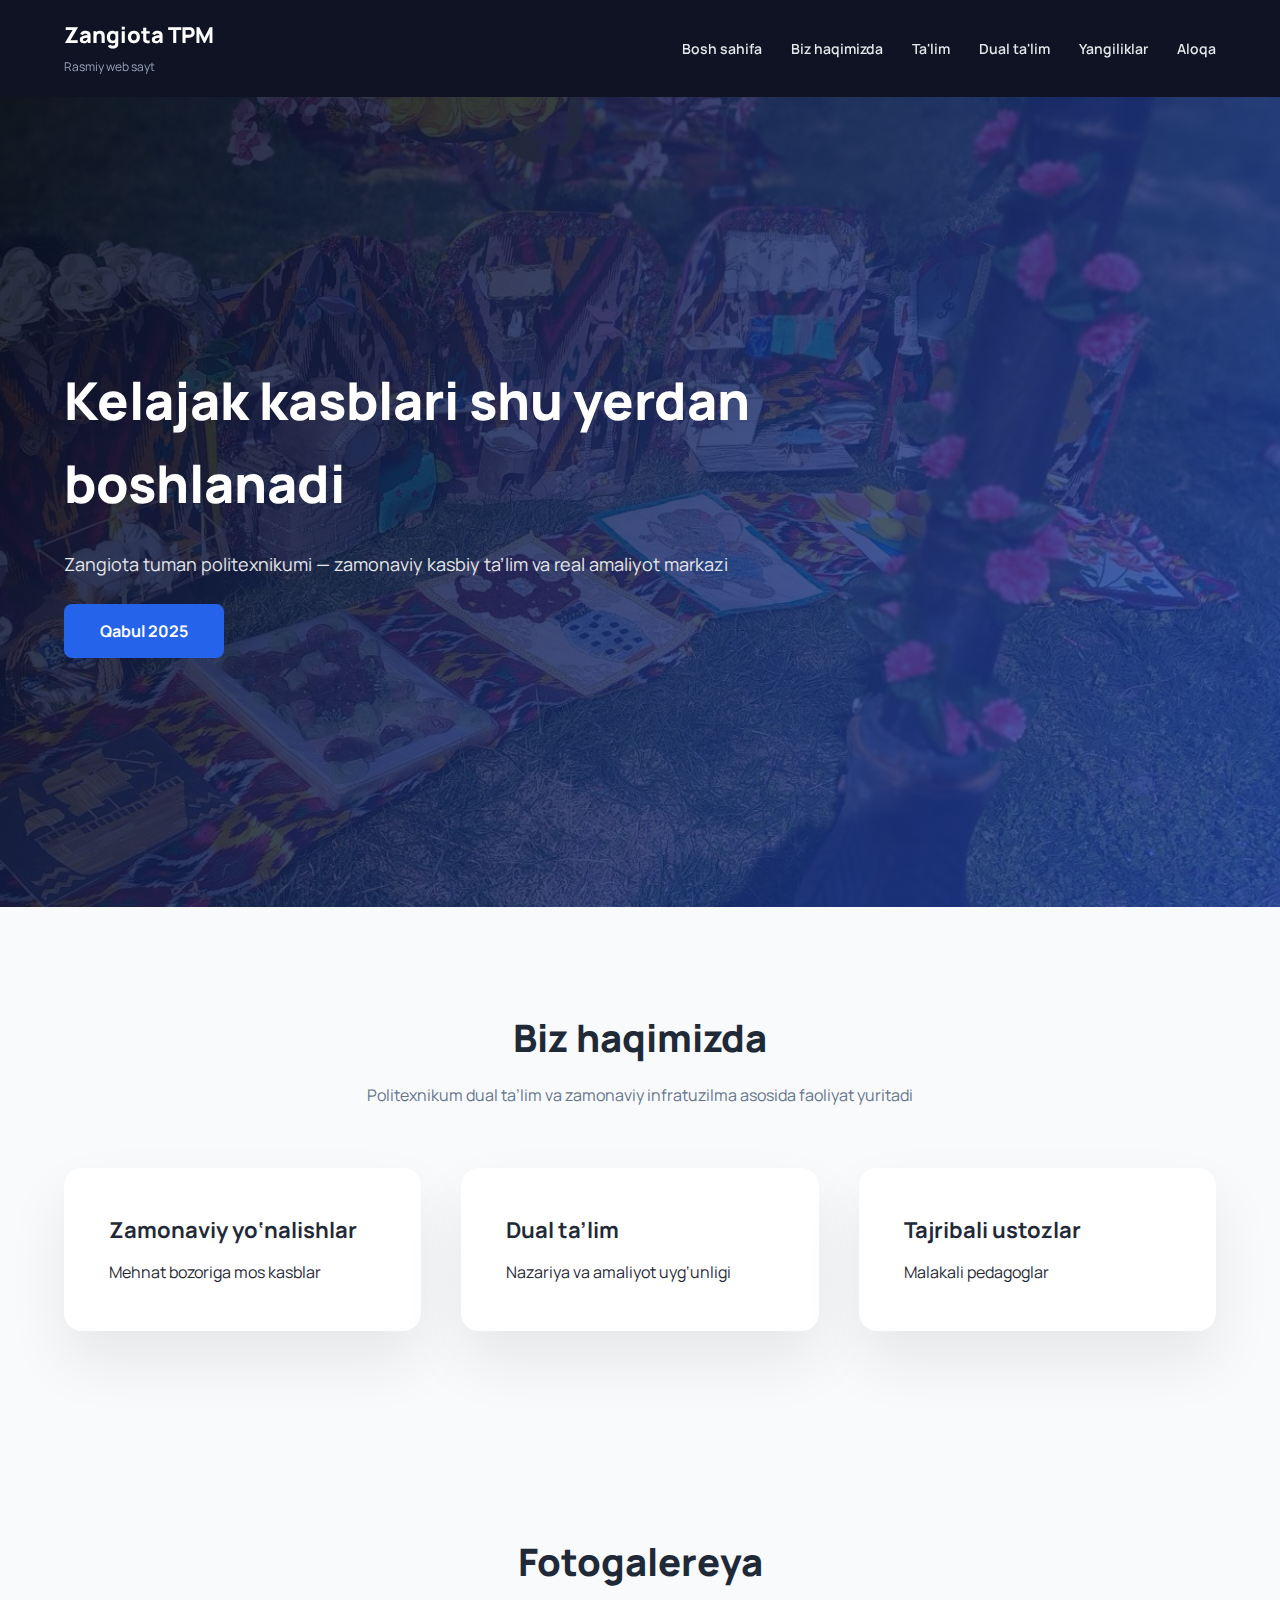
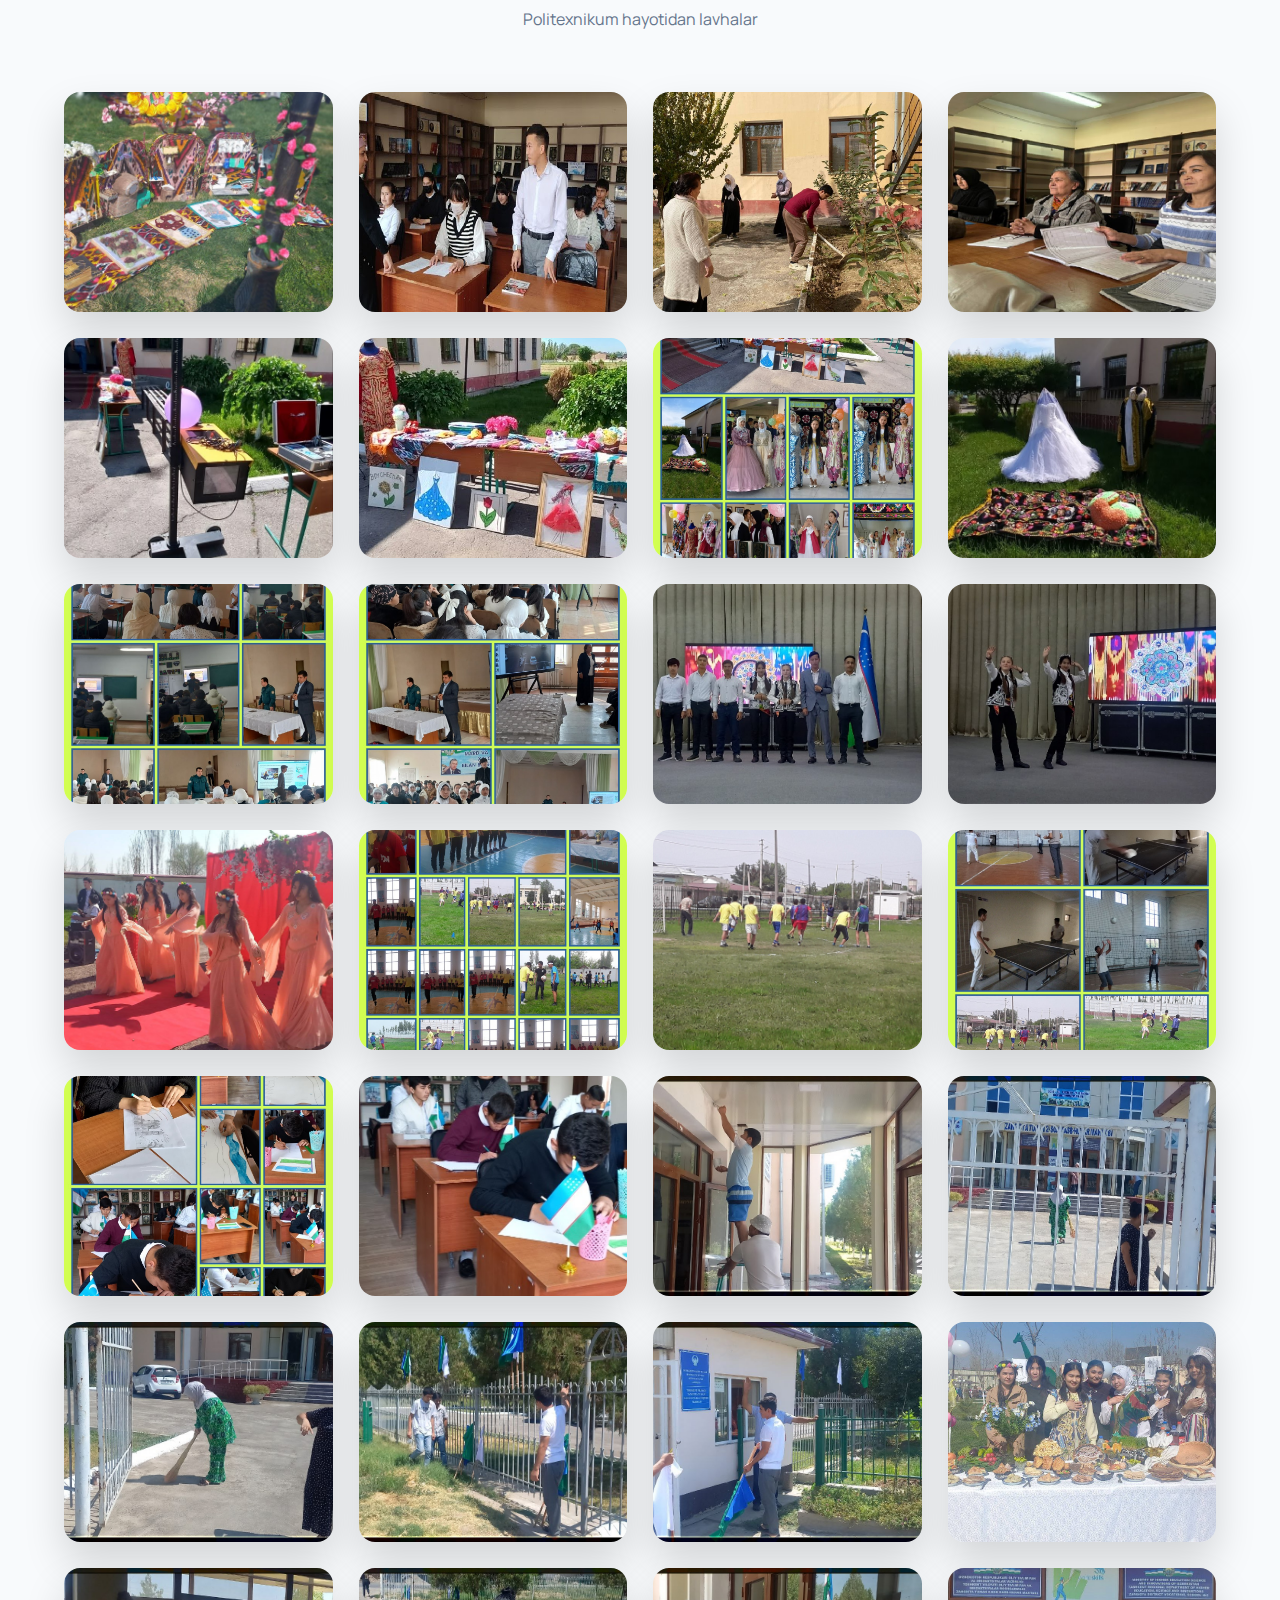
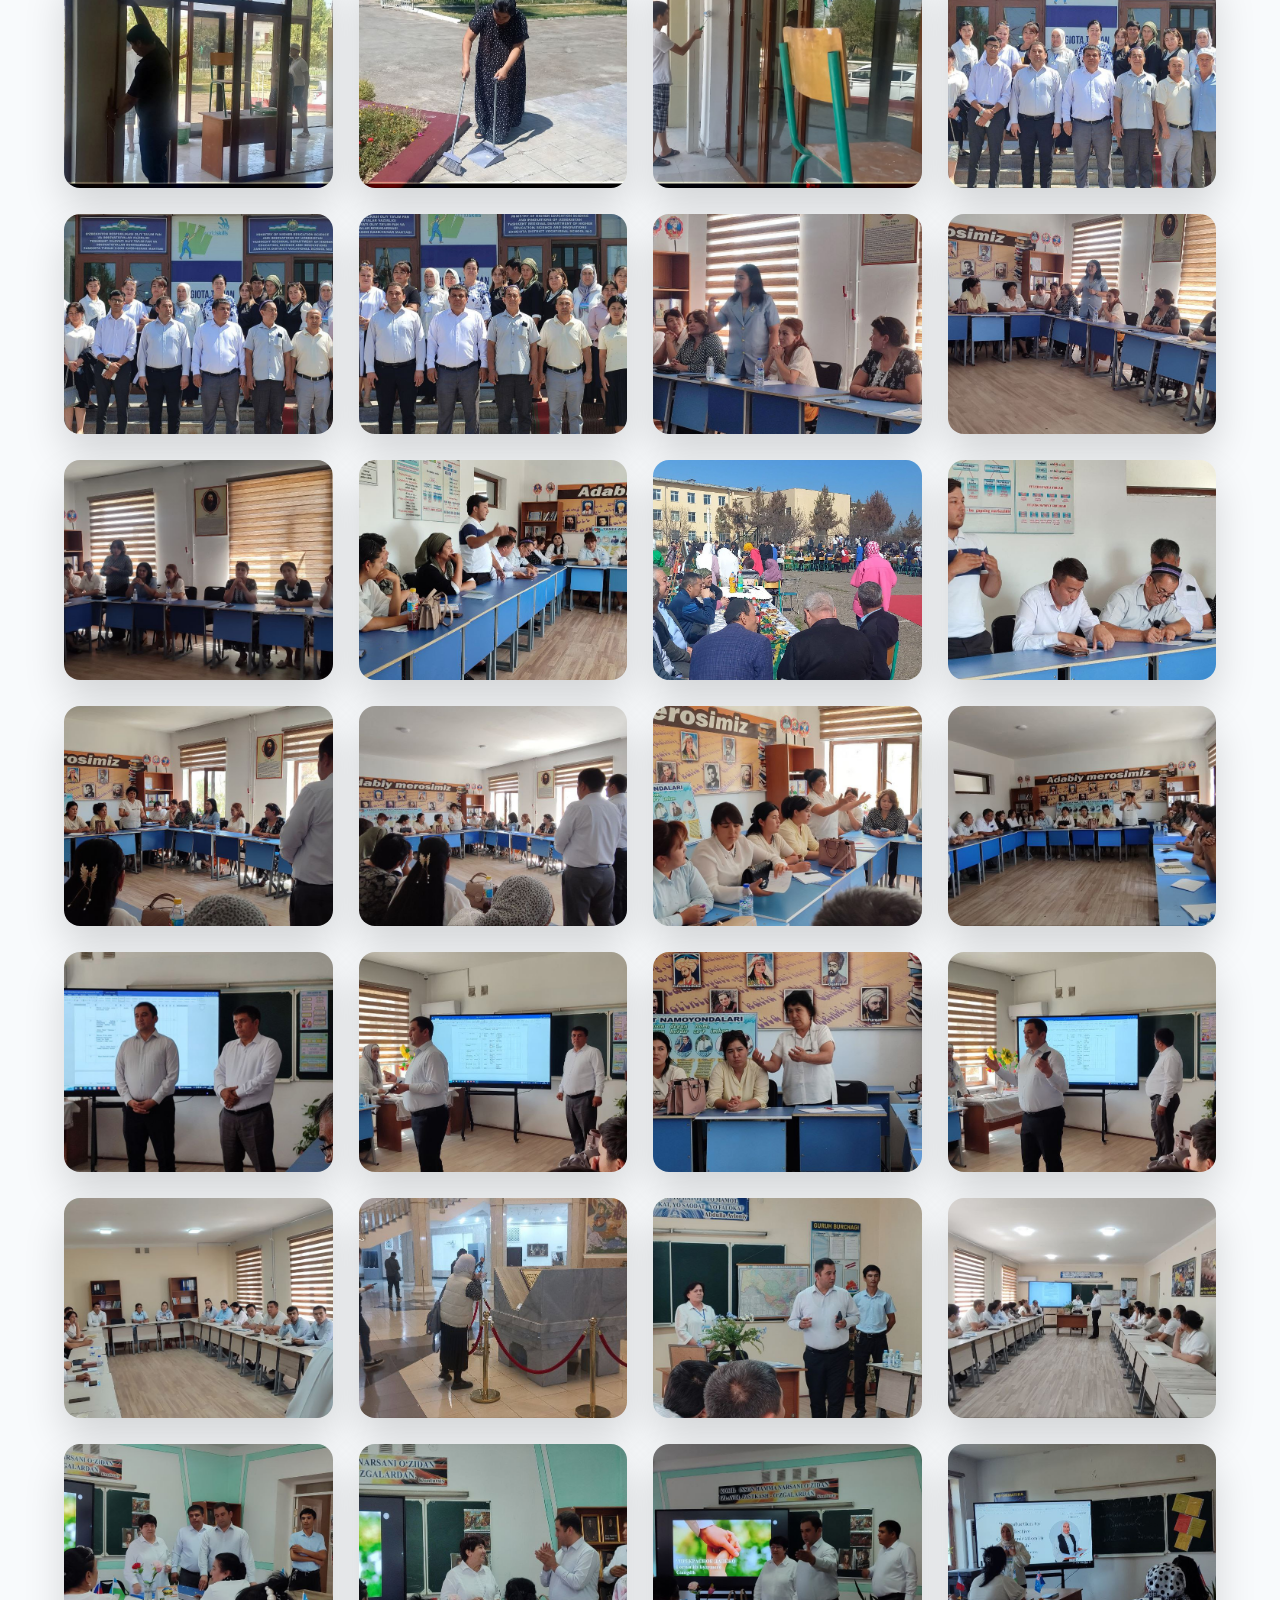
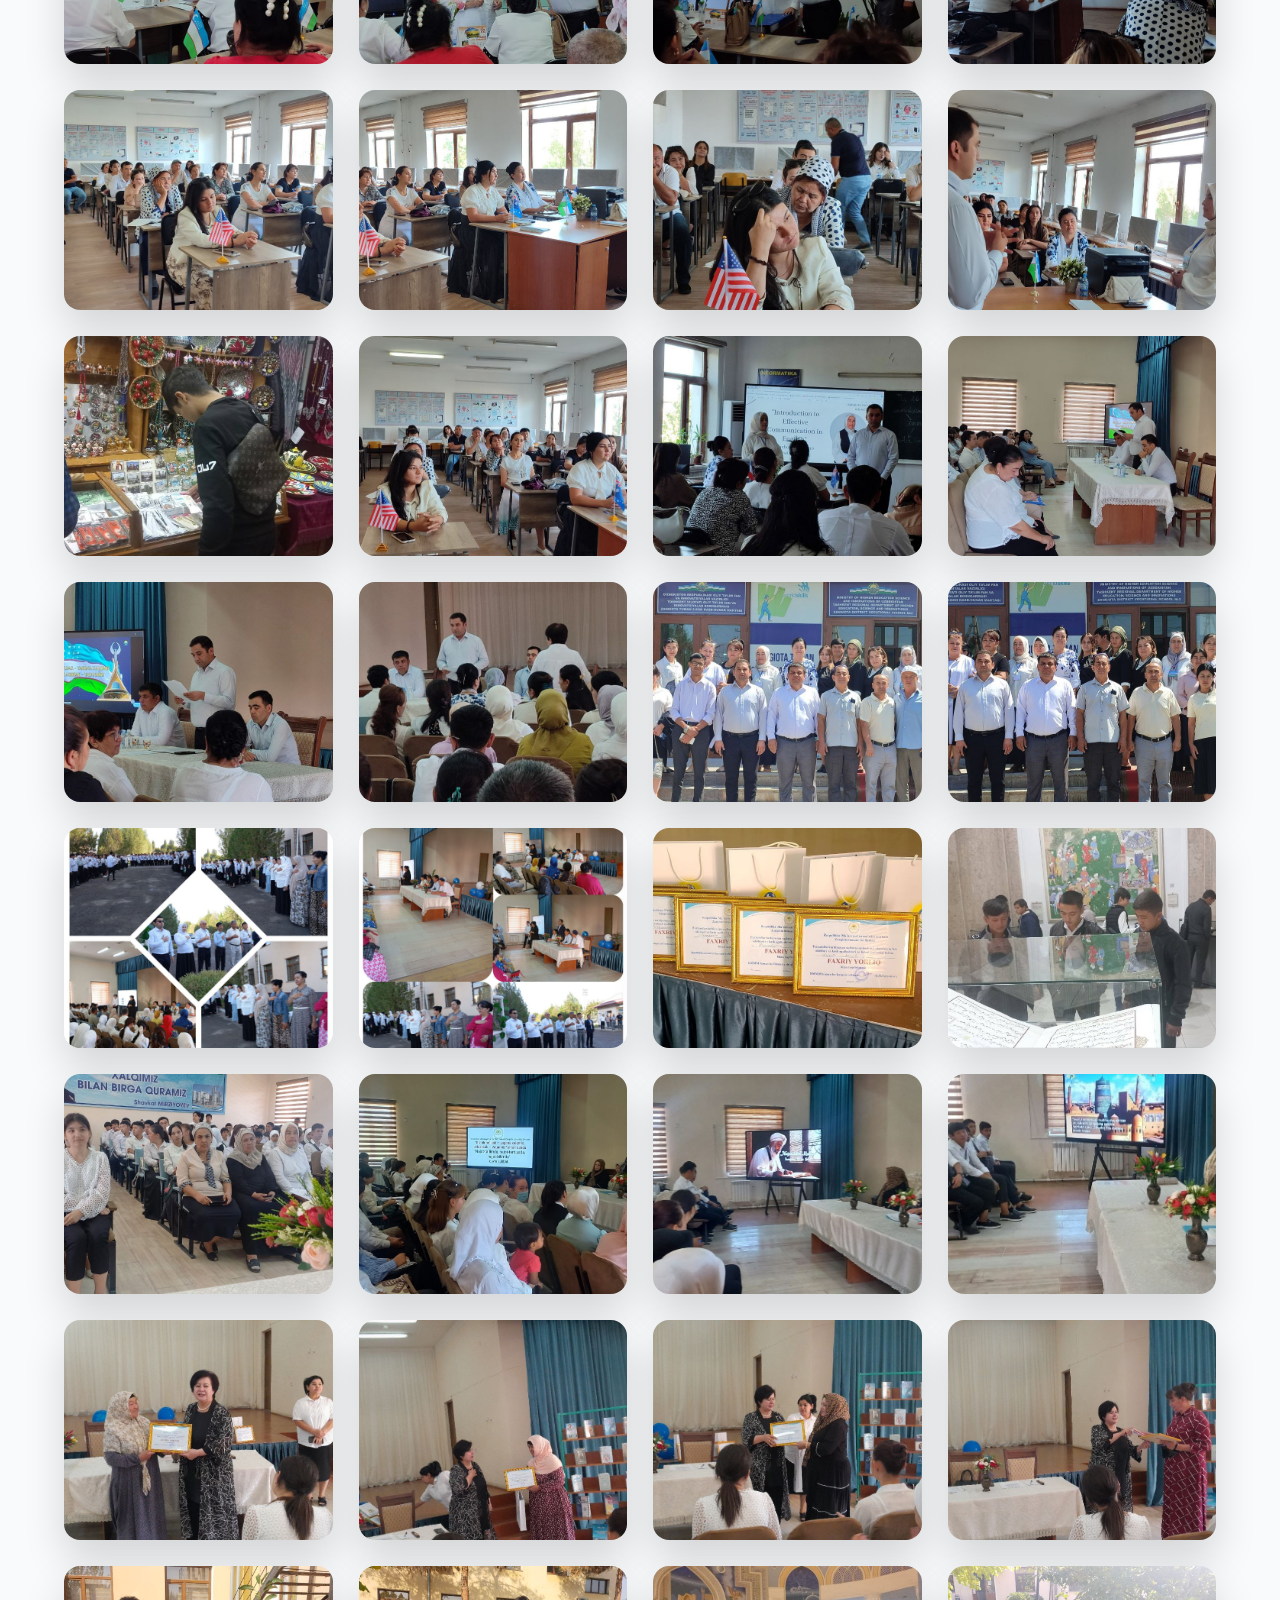
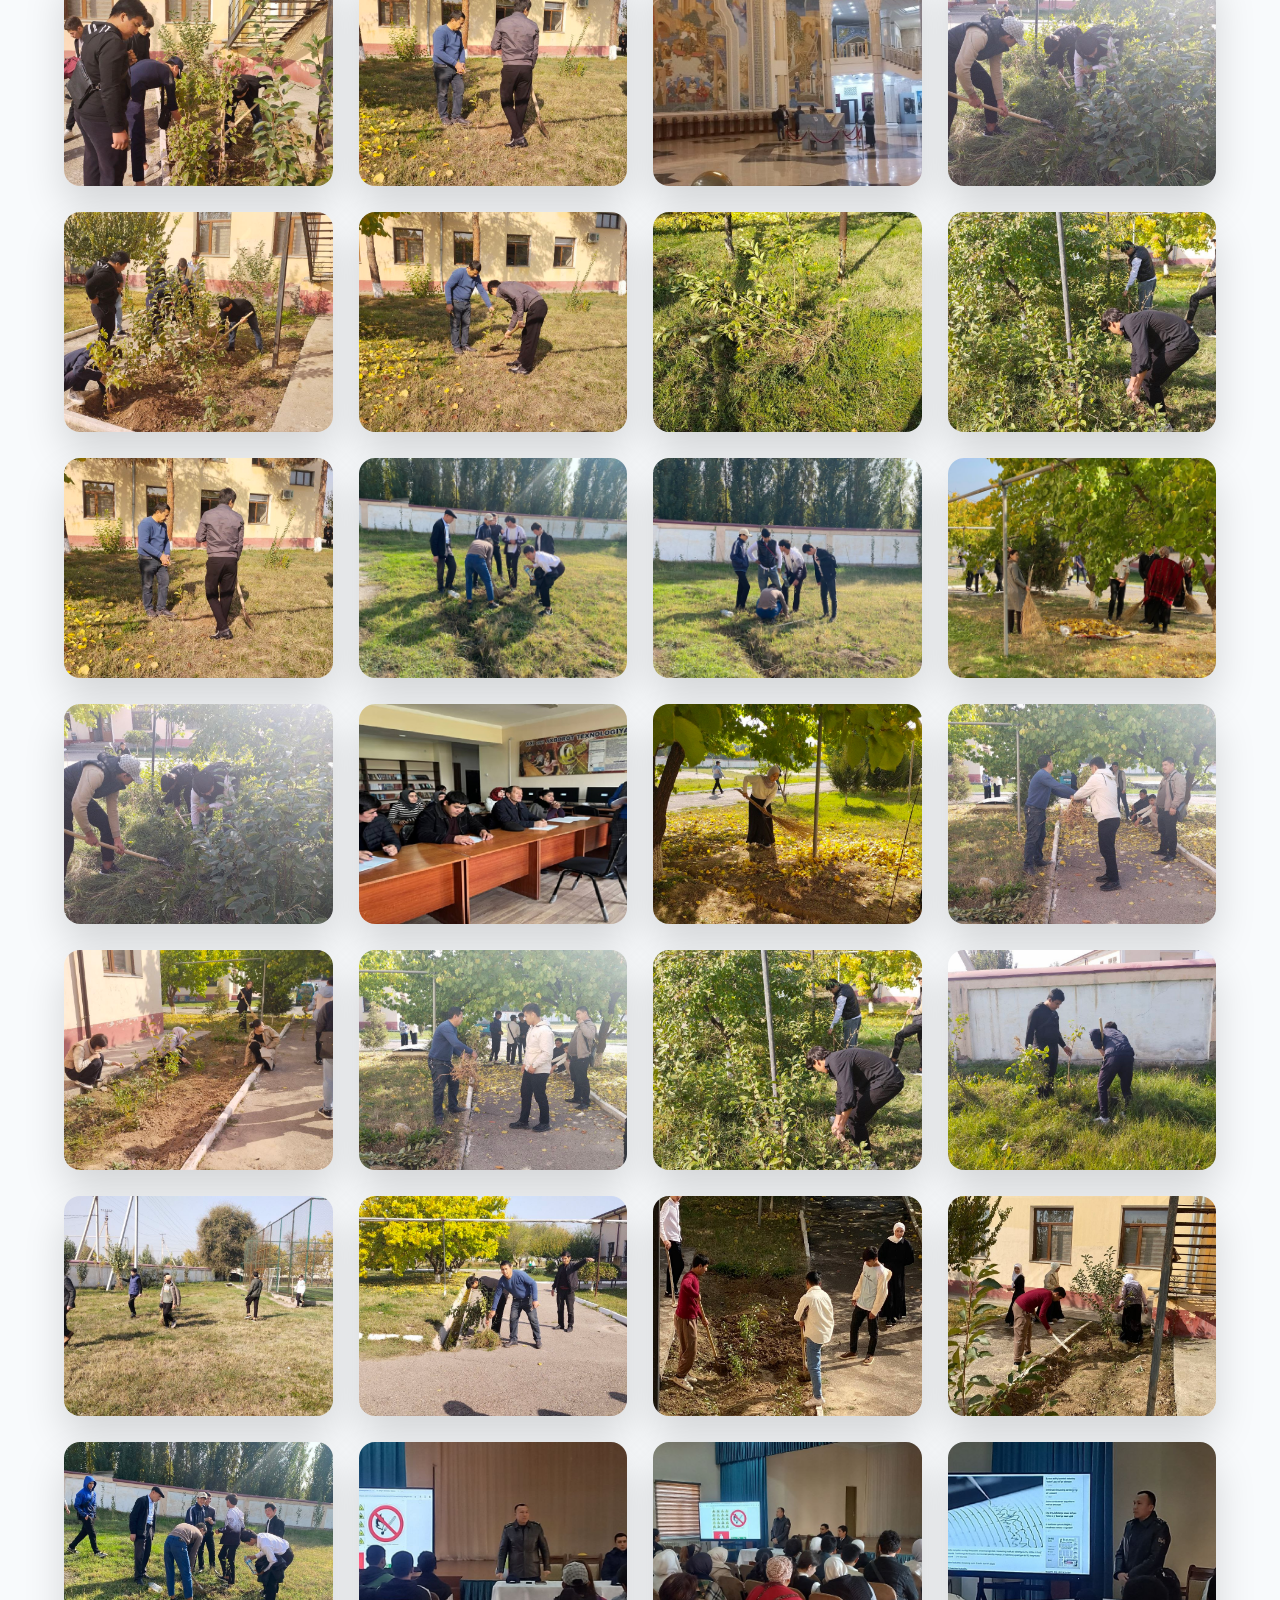
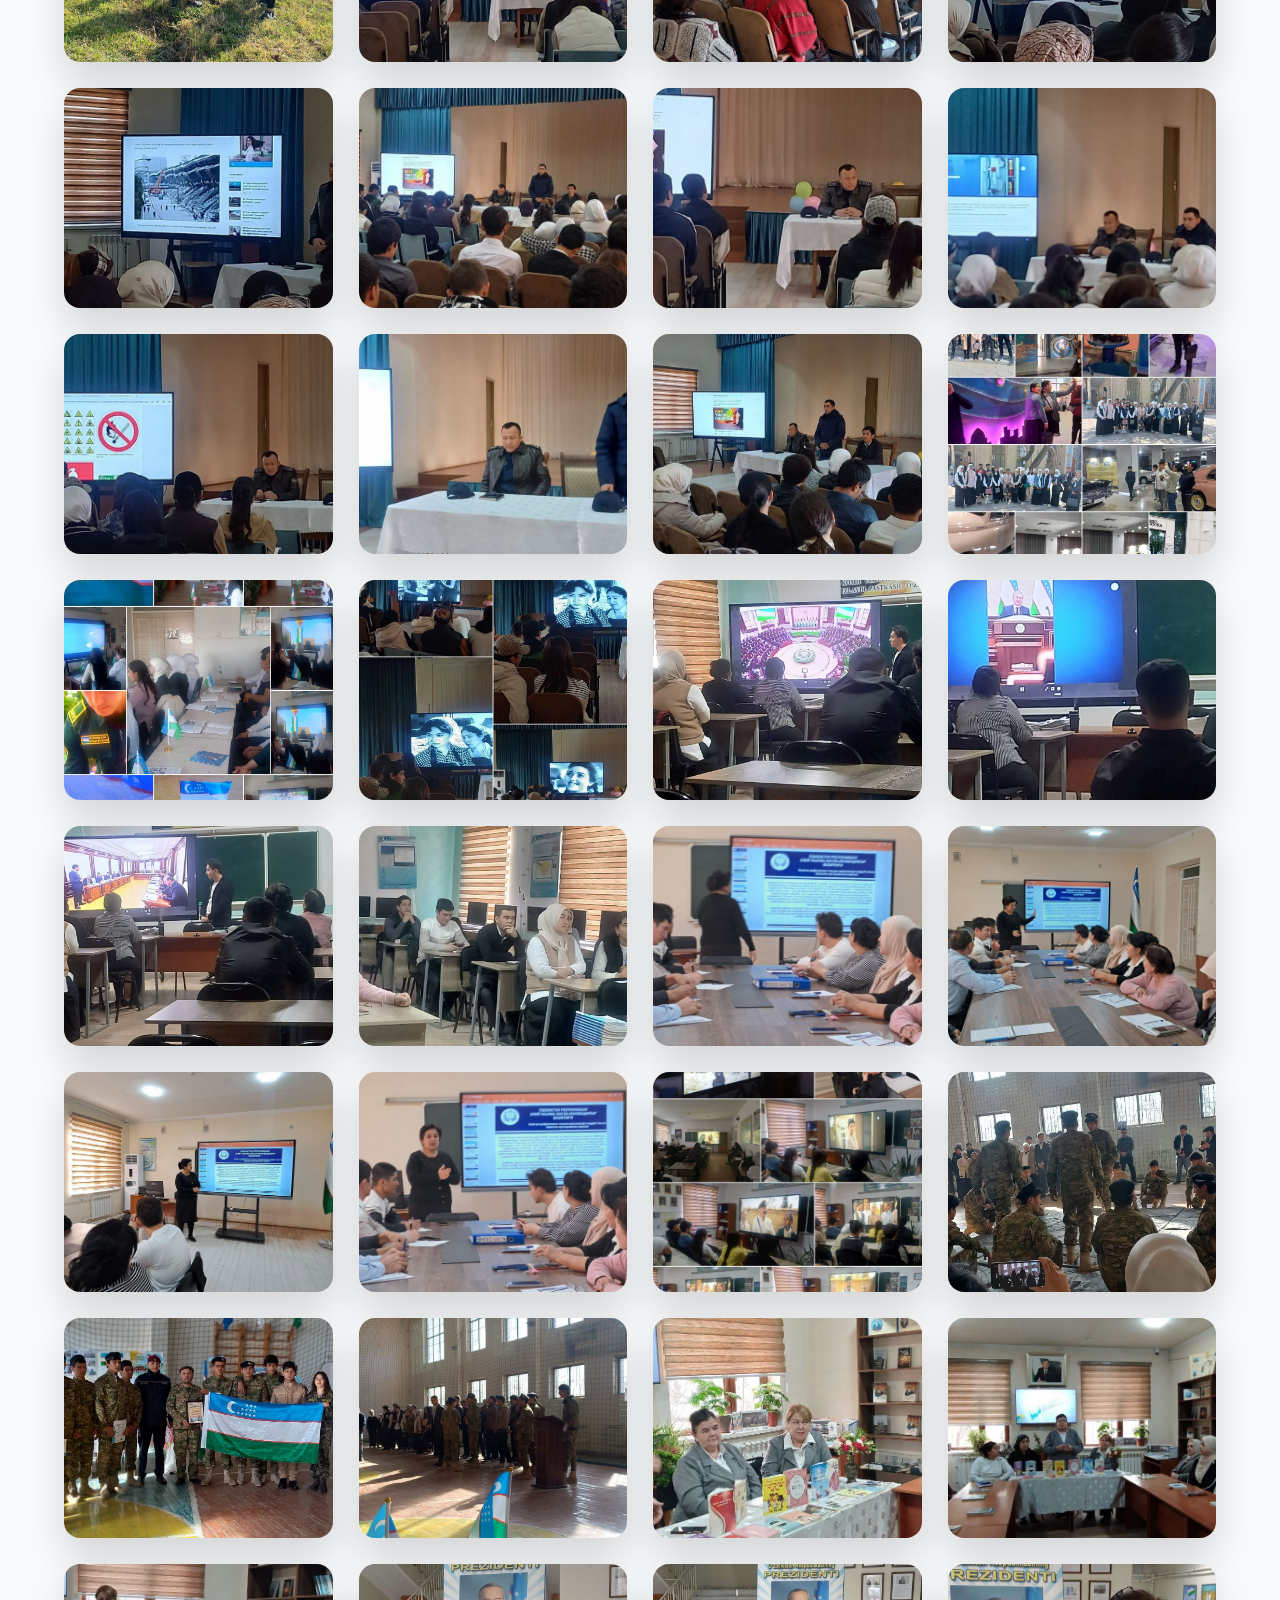
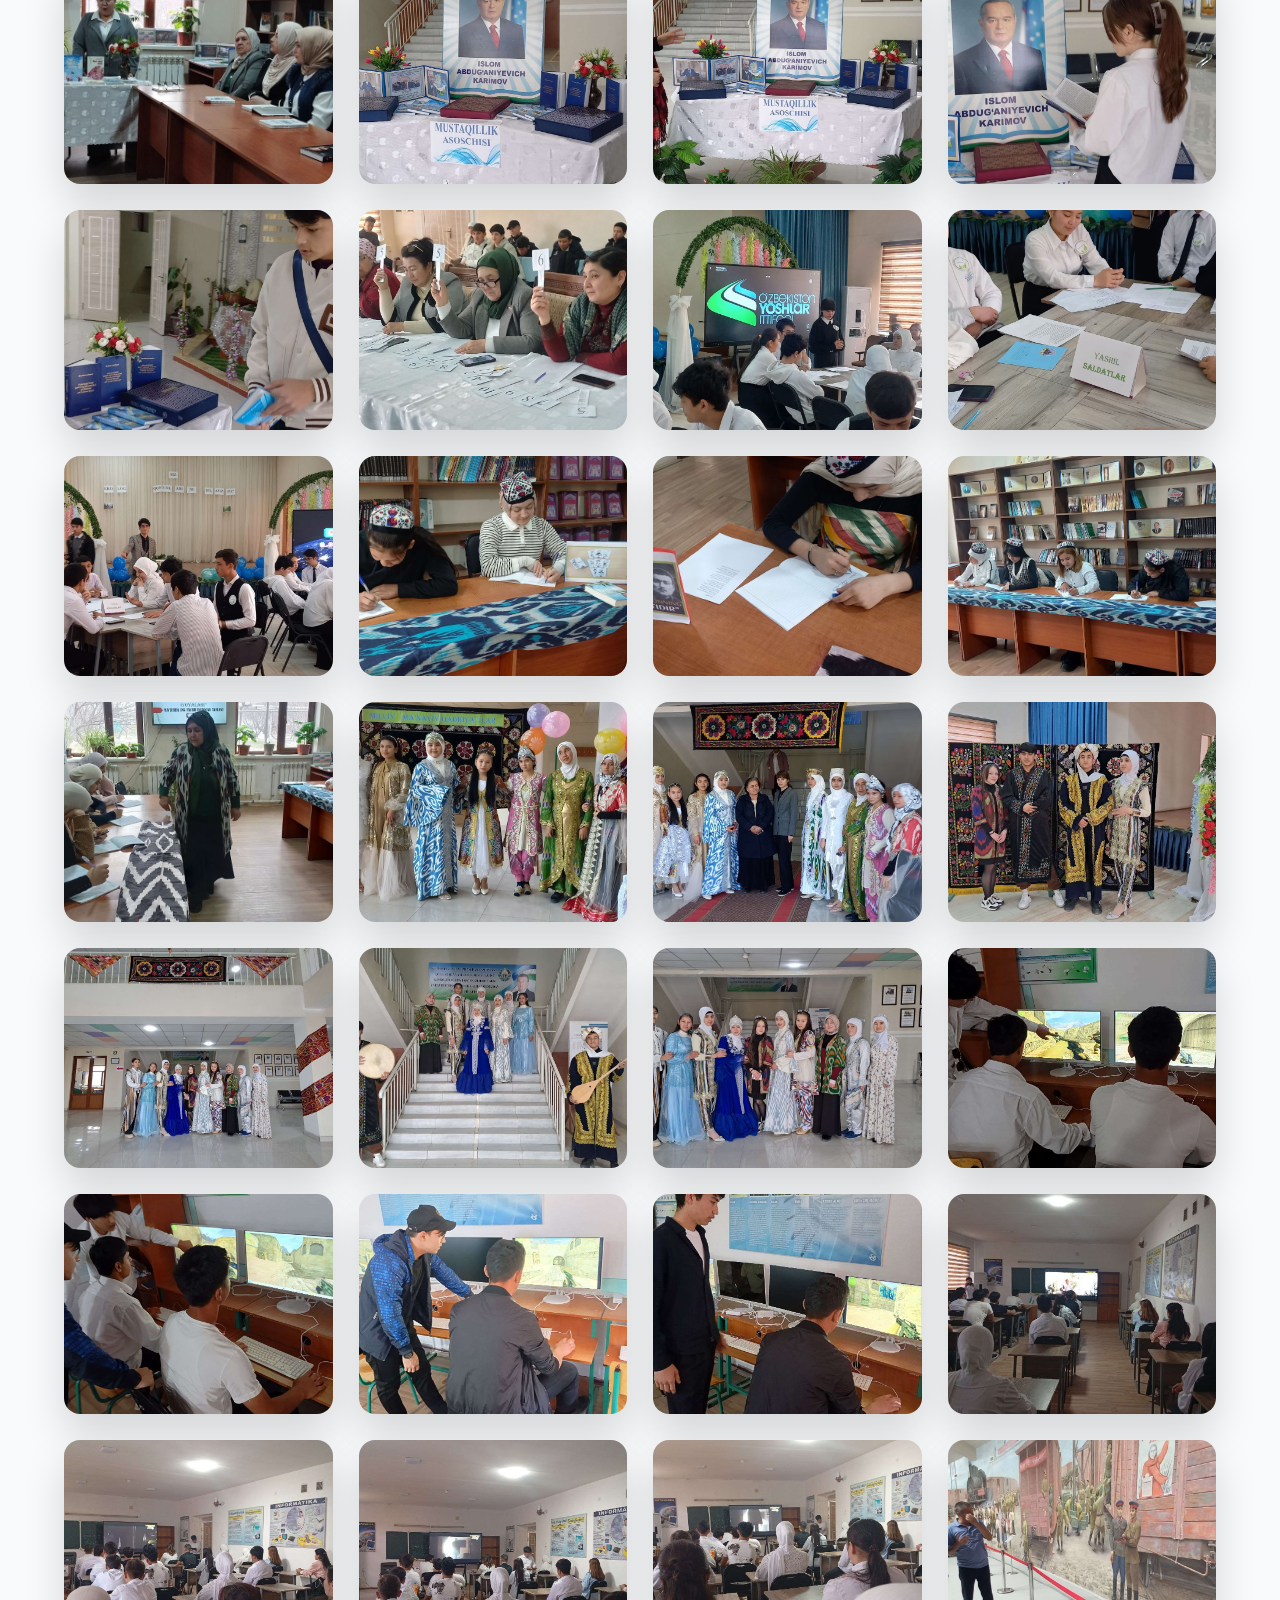
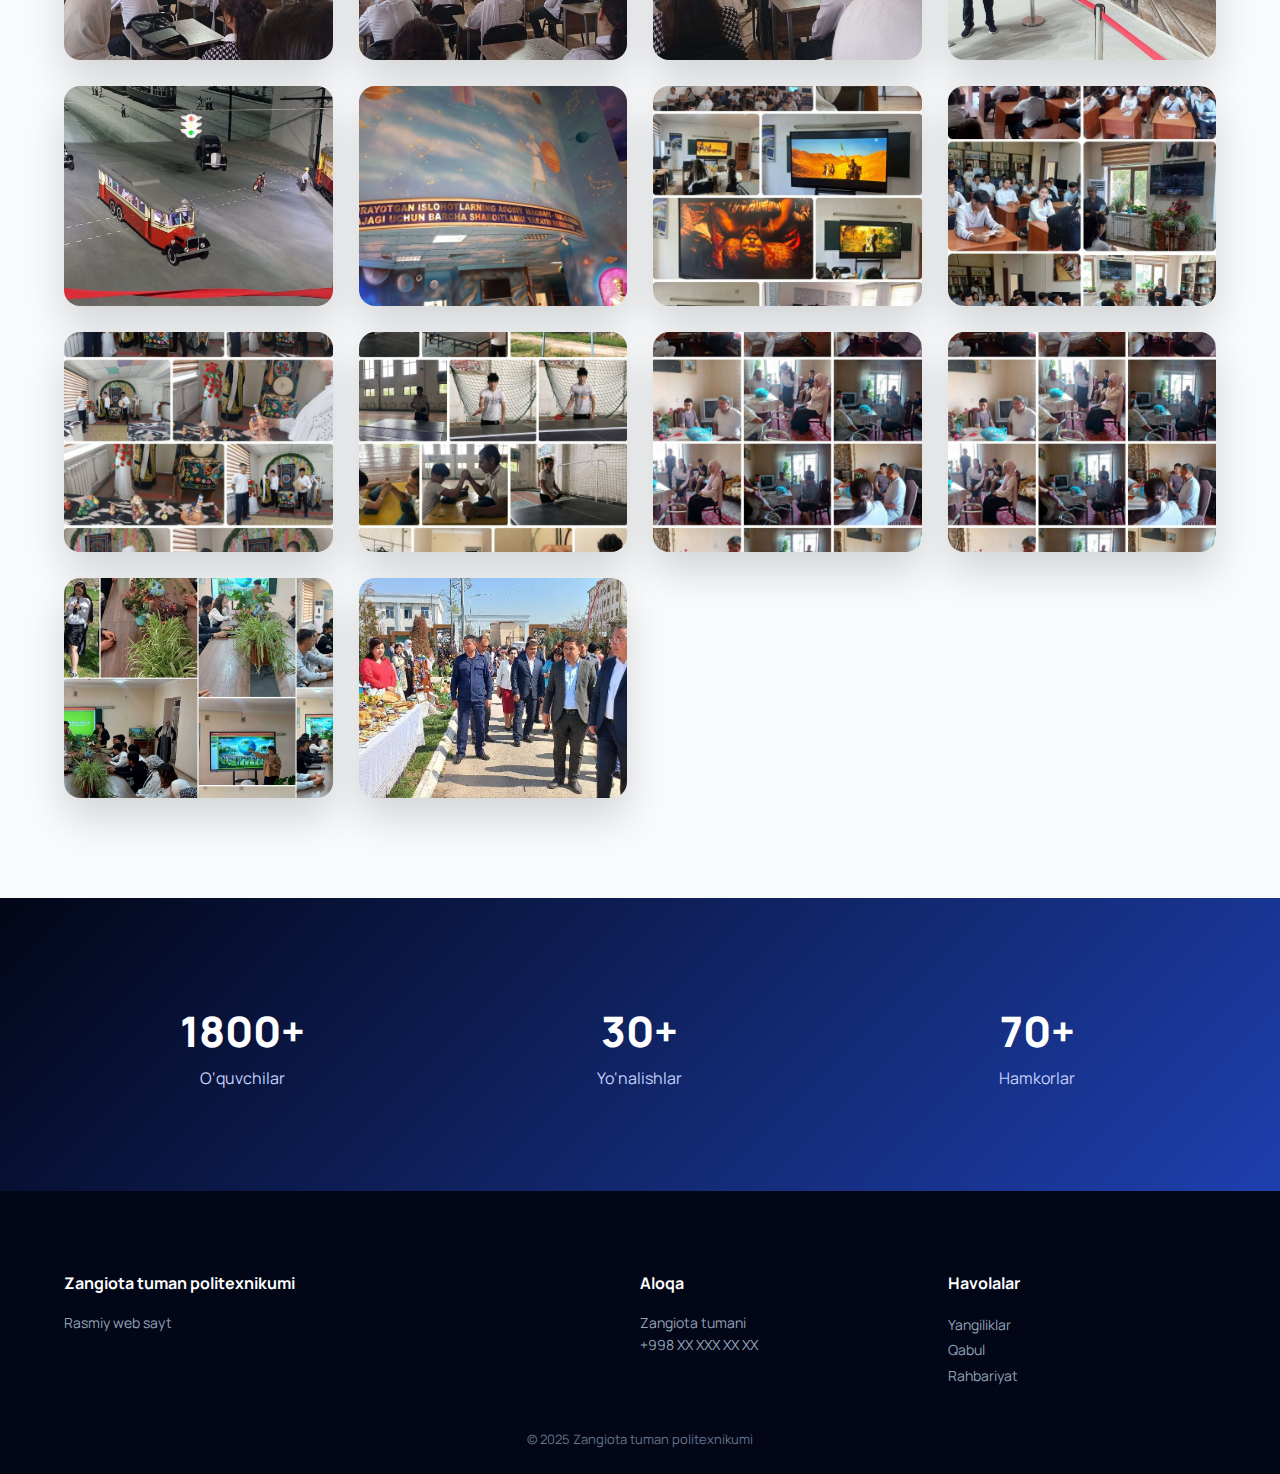
<file: index.html>
<!DOCTYPE html>
<html lang="uz">
<head>
<meta charset="UTF-8">
<meta name="viewport" content="width=device-width, initial-scale=1.0">
<title>Zangiota tuman politexnikumi</title>

<link href="https://fonts.googleapis.com/css2?family=Manrope:wght@300;400;600;700;800&display=swap" rel="stylesheet">

<style>
:root{
  --dark:#020617;
  --primary:#1e40af;
  --accent:#2563eb;
  --light:#f8fafc;
  --text:#1f2937;
  --muted:#64748b;
}
*{margin:0;padding:0;box-sizing:border-box}
body{
  font-family:'Manrope',sans-serif;
  background:var(--light);
  color:var(--text);
  line-height:1.6;
}
.container{
  max-width:1300px;
  width:90%;
  margin:auto;
}

/* HEADER */
header{
  position:sticky;
  top:0;
  z-index:100;
  background:rgba(2,6,23,.95);
}
.nav{
  display:flex;
  justify-content:space-between;
  align-items:center;
  padding:18px 0;
}
.brand h1{
  color:white;
  font-size:22px;
  font-weight:800;
}
.brand span{
  font-size:12px;
  color:#94a3b8;
}
nav a{
  color:#e5e7eb;
  text-decoration:none;
  margin-left:26px;
  font-weight:600;
  font-size:14px;
}
nav a:hover{color:#60a5fa}

/* HERO */
.hero{
  height:90vh;
  background:
    linear-gradient(120deg,rgba(2,6,23,.85),rgba(30,64,175,.75)),
    url('images/gallery/gallery-001.jpg');
  background-size:cover;
  background-position:center;
  display:flex;
  align-items:center;
}
.hero-box{
  max-width:820px;
  color:white;
}
.hero-box h2{
  font-size:52px;
  font-weight:800;
}
.hero-box p{
  margin:25px 0 40px;
  font-size:18px;
  color:#e5e7eb;
}
.hero-box a{
  padding:16px 36px;
  background:var(--accent);
  color:white;
  text-decoration:none;
  font-weight:700;
  border-radius:8px;
}

/* SECTION */
section{padding:100px 0}
.section-head{
  text-align:center;
  max-width:850px;
  margin:0 auto 60px;
}
.section-head h3{
  font-size:38px;
  font-weight:800;
}
.section-head p{
  color:var(--muted);
  margin-top:15px;
}

/* INFO GRID */
.grid{
  display:grid;
  grid-template-columns:repeat(auto-fit,minmax(280px,1fr));
  gap:40px;
}
.box{
  background:white;
  padding:45px;
  border-radius:18px;
  box-shadow:0 30px 60px rgba(0,0,0,.08);
}
.box h4{
  font-size:22px;
  margin-bottom:12px;
}

/* AUTO GALLERY */
#autoGallery{
  display:grid;
  grid-template-columns:repeat(auto-fit,minmax(260px,1fr));
  gap:26px;
}
#autoGallery img{
  width:100%;
  height:220px;
  object-fit:cover;
  border-radius:16px;
  box-shadow:0 20px 40px rgba(0,0,0,.15);
  transition:.3s;
}
#autoGallery img:hover{
  transform:scale(1.04);
}

/* STATS */
.stats{
  background:linear-gradient(135deg,#020617,#1e40af);
  color:white;
}
.stats .grid div{text-align:center}
.stats h5{
  font-size:42px;
  font-weight:800;
}
.stats span{color:#c7d2fe}

/* FOOTER */
footer{
  background:#020617;
  color:#cbd5f5;
  padding:80px 0 25px;
}
.footer-grid{
  display:grid;
  grid-template-columns:2fr 1fr 1fr;
  gap:40px;
}
footer h4{
  color:white;
  margin-bottom:15px;
}
footer p,footer a{
  font-size:14px;
  color:#94a3b8;
  text-decoration:none;
}
.copy{
  text-align:center;
  margin-top:40px;
  font-size:13px;
  color:#64748b;
}

@media(max-width:900px){
  nav{display:none}
  .hero-box h2{font-size:36px}
}
</style>
</head>

<body>

<header>
  <div class="container nav">
    <div class="brand">
      <h1>Zangiota TPM</h1>
      <span>Rasmiy web sayt</span>
    </div>
    <nav>
      <a href="#">Bosh sahifa</a>
      <a href="#">Biz haqimizda</a>
      <a href="#">Ta'lim</a>
      <a href="#">Dual ta'lim</a>
      <a href="#">Yangiliklar</a>
      <a href="#">Aloqa</a>
    </nav>
  </div>
</header>

<section class="hero">
  <div class="container">
    <div class="hero-box">
      <h2>Kelajak kasblari shu yerdan boshlanadi</h2>
      <p>Zangiota tuman politexnikumi — zamonaviy kasbiy ta’lim va real amaliyot markazi</p>
      <a href="#">Qabul 2025</a>
    </div>
  </div>
</section>

<section>
  <div class="container">
    <div class="section-head">
      <h3>Biz haqimizda</h3>
      <p>Politexnikum dual ta’lim va zamonaviy infratuzilma asosida faoliyat yuritadi</p>
    </div>

    <div class="grid">
      <div class="box">
        <h4>Zamonaviy yo‘nalishlar</h4>
        <p>Mehnat bozoriga mos kasblar</p>
      </div>
      <div class="box">
        <h4>Dual ta’lim</h4>
        <p>Nazariya va amaliyot uyg‘unligi</p>
      </div>
      <div class="box">
        <h4>Tajribali ustozlar</h4>
        <p>Malakali pedagoglar</p>
      </div>
    </div>
  </div>
</section>

<!-- 166 TA RASM -->
<section>
  <div class="container">
    <div class="section-head">
      <h3>Fotogalereya</h3>
      <p>Politexnikum hayotidan lavhalar</p>
    </div>

    <div id="autoGallery"></div>
  </div>
</section>

<section class="stats">
  <div class="container grid">
    <div><h5>1800+</h5><span>O‘quvchilar</span></div>
    <div><h5>30+</h5><span>Yo‘nalishlar</span></div>
    <div><h5>70+</h5><span>Hamkorlar</span></div>
  </div>
</section>

<footer>
  <div class="container footer-grid">
    <div>
      <h4>Zangiota tuman politexnikumi</h4>
      <p>Rasmiy web sayt</p>
    </div>
    <div>
      <h4>Aloqa</h4>
      <p>Zangiota tumani</p>
      <p>+998 XX XXX XX XX</p>
    </div>
    <div>
      <h4>Havolalar</h4>
      <a href="#">Yangiliklar</a><br>
      <a href="#">Qabul</a><br>
      <a href="#">Rahbariyat</a>
    </div>
  </div>
  <div class="copy">© 2025 Zangiota tuman politexnikumi</div>
</footer>

<script>
const totalImages = 166;
const gallery = document.getElementById("autoGallery");

for(let i = 1; i <= totalImages; i++){
  const img = document.createElement("img");
  const num = String(i).padStart(3,'0');
  img.src = `images/gallery/gallery-${num}.jpg`;
  img.alt = `Zangiota tuman politexnikumi rasm ${i}`;
  gallery.appendChild(img);
}
</script>

</body>
</html>
</file>
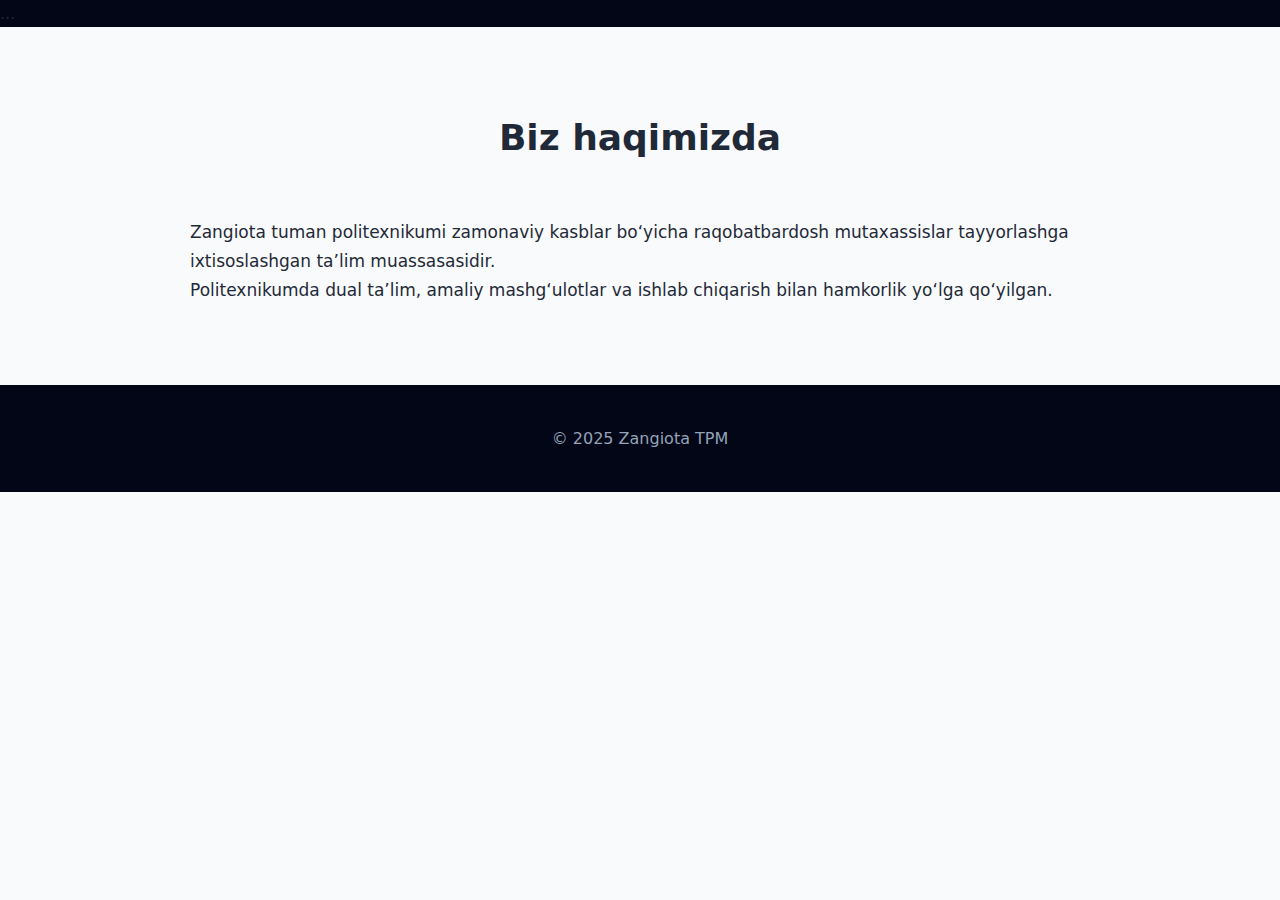
<file: about.html>
<!DOCTYPE html>
<html lang="uz">
<head>
<meta charset="UTF-8">
<title>Biz haqimizda</title>
<link rel="stylesheet" href="style.css">
</head>
<body>

<header>...</header>

<section>
  <div class="section-head"><h3>Biz haqimizda</h3></div>
  <div class="content">
    <p>
      Zangiota tuman politexnikumi zamonaviy kasblar bo‘yicha
      raqobatbardosh mutaxassislar tayyorlashga ixtisoslashgan
      ta’lim muassasasidir.
    </p>
    <p>
      Politexnikumda dual ta’lim, amaliy mashg‘ulotlar va
      ishlab chiqarish bilan hamkorlik yo‘lga qo‘yilgan.
    </p>
  </div>
</section>

<footer>© 2025 Zangiota TPM</footer>
</body>
</html>
</file>
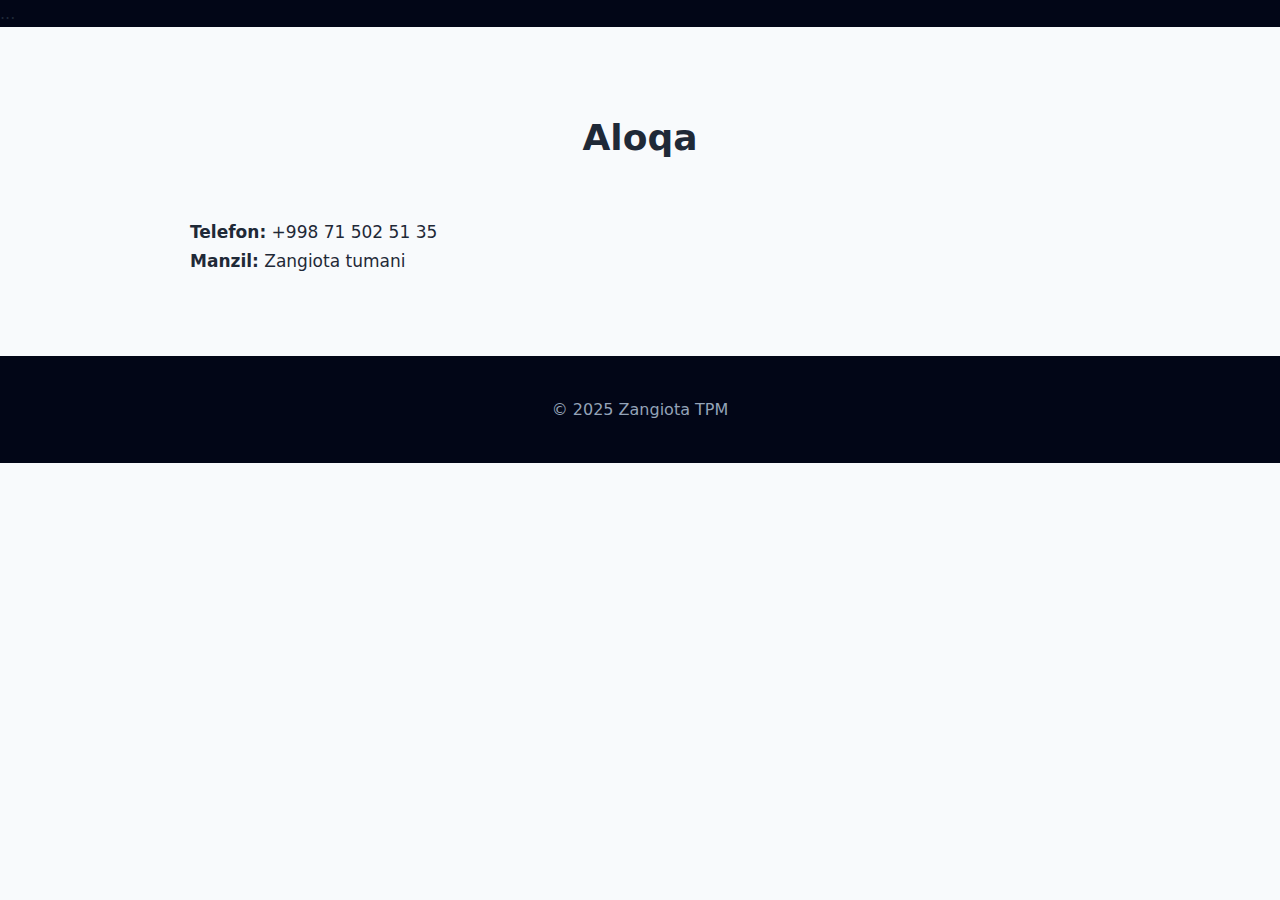
<file: contact.html>
<!DOCTYPE html>
<html lang="uz">
<head>
<meta charset="UTF-8">
<title>Aloqa</title>
<link rel="stylesheet" href="style.css">
</head>
<body>

<header>...</header>

<section>
  <div class="section-head"><h3>Aloqa</h3></div>
  <div class="content">
    <p><strong>Telefon:</strong> +998 71 502 51 35</p>
    <p><strong>Manzil:</strong> Zangiota tumani</p>
  </div>
</section>

<footer>© 2025 Zangiota TPM</footer>
</body>
</html>
</file>
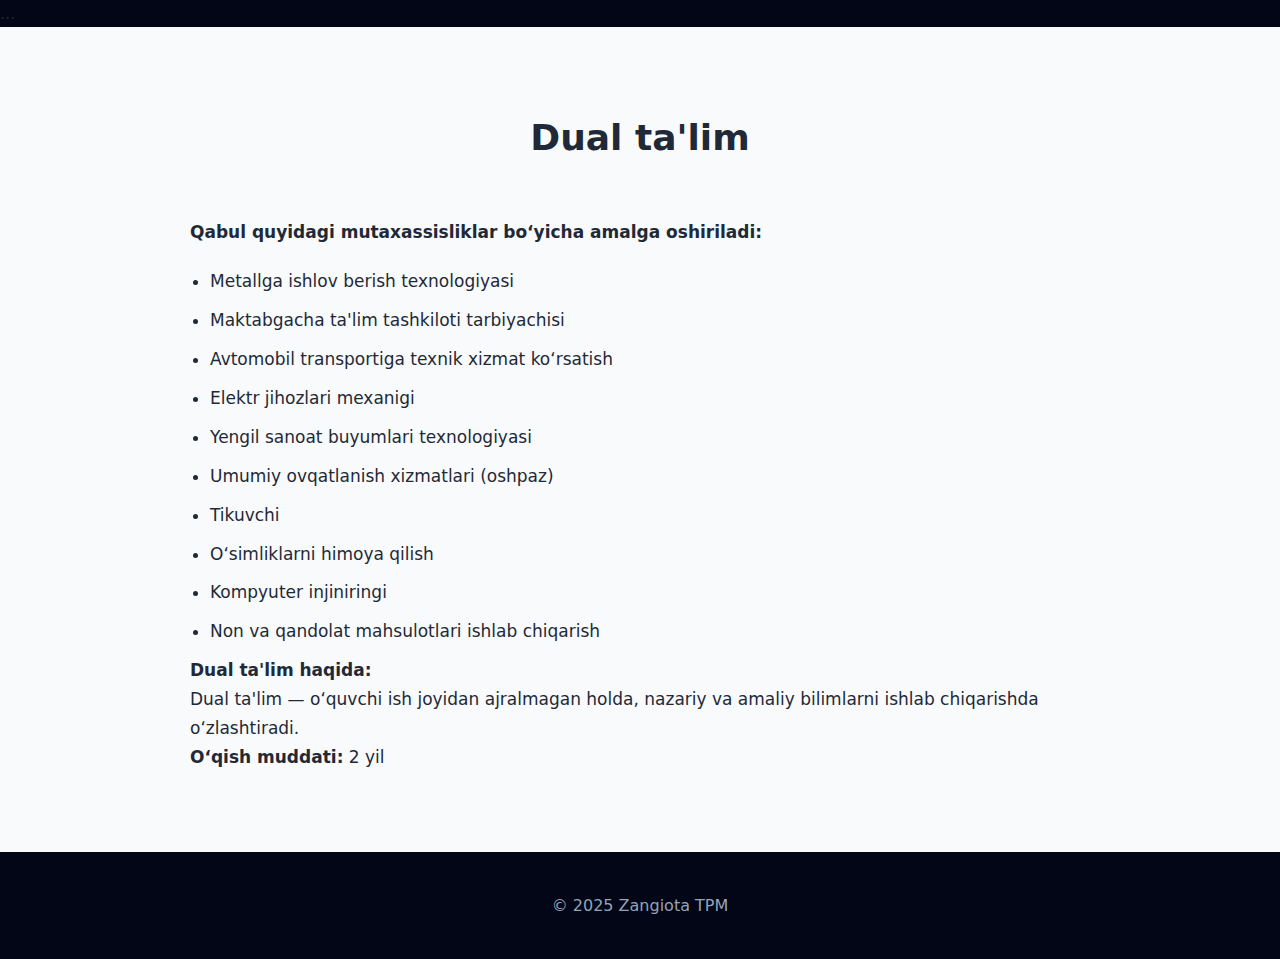
<file: dual.html>
<!DOCTYPE html>
<html lang="uz">
<head>
<meta charset="UTF-8">
<title>Dual ta'lim</title>
<link rel="stylesheet" href="style.css">
</head>
<body>

<header>...</header>

<section>
  <div class="section-head"><h3>Dual ta'lim</h3></div>
  <div class="content">
    <p><strong>Qabul quyidagi mutaxassisliklar bo‘yicha amalga oshiriladi:</strong></p>
    <ul>
      <li>Metallga ishlov berish texnologiyasi</li>
      <li>Maktabgacha ta'lim tashkiloti tarbiyachisi</li>
      <li>Avtomobil transportiga texnik xizmat ko‘rsatish</li>
      <li>Elektr jihozlari mexanigi</li>
      <li>Yengil sanoat buyumlari texnologiyasi</li>
      <li>Umumiy ovqatlanish xizmatlari (oshpaz)</li>
      <li>Tikuvchi</li>
      <li>O‘simliklarni himoya qilish</li>
      <li>Kompyuter injiniringi</li>
      <li>Non va qandolat mahsulotlari ishlab chiqarish</li>
    </ul>

    <p><strong>Dual ta'lim haqida:</strong></p>
    <p>
      Dual ta'lim — o‘quvchi ish joyidan ajralmagan holda,
      nazariy va amaliy bilimlarni ishlab chiqarishda o‘zlashtiradi.
    </p>
    <p><strong>O‘qish muddati:</strong> 2 yil</p>
  </div>
</section>

<footer>© 2025 Zangiota TPM</footer>
</body>
</html>
</file>
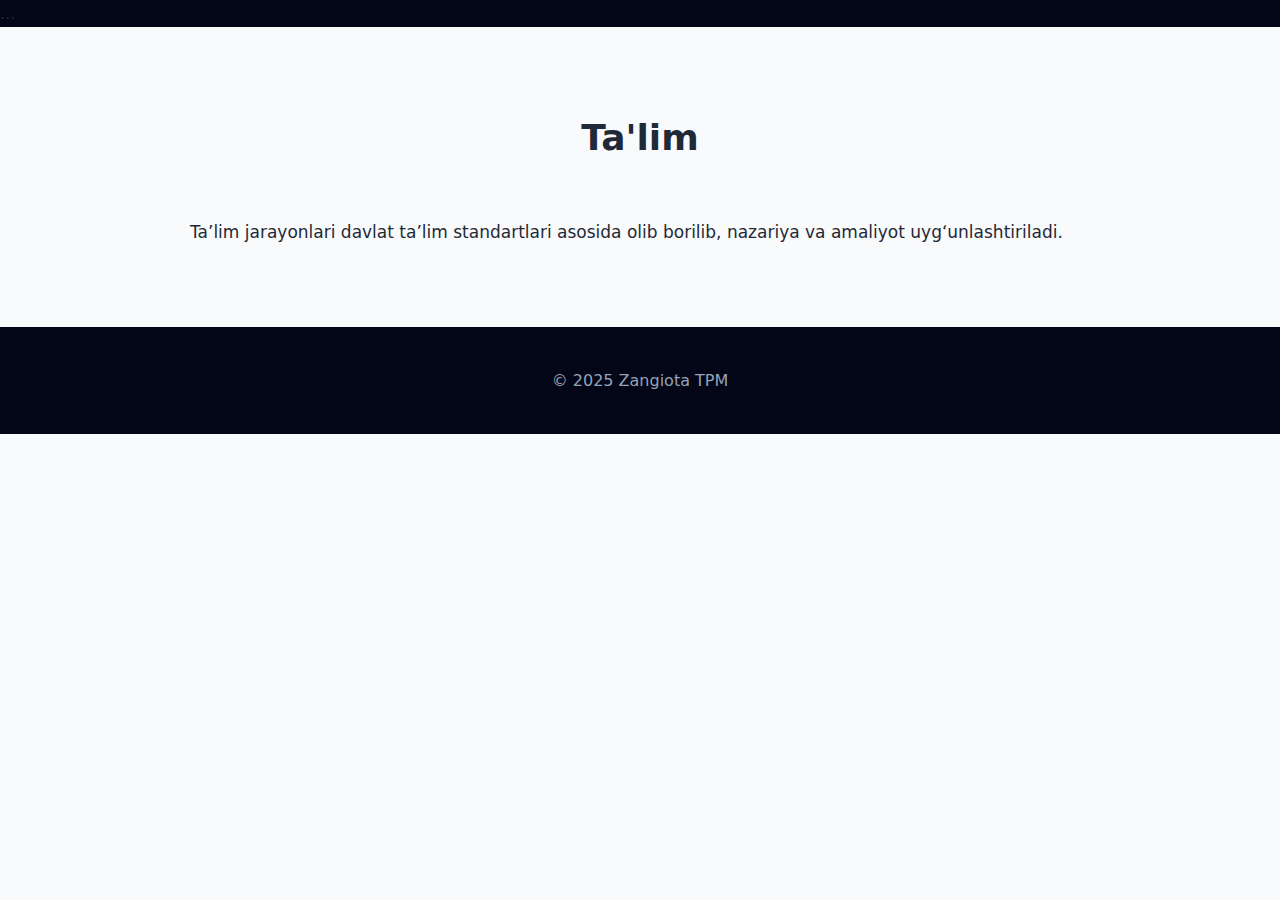
<file: education.html>
<!DOCTYPE html>
<html lang="uz">
<head>
<meta charset="UTF-8">
<title>Ta'lim</title>
<link rel="stylesheet" href="style.css">
</head>
<body>

<header>...</header>

<section>
  <div class="section-head"><h3>Ta'lim</h3></div>
  <div class="content">
    <p>
      Ta’lim jarayonlari davlat ta’lim standartlari asosida
      olib borilib, nazariya va amaliyot uyg‘unlashtiriladi.
    </p>
  </div>
</section>

<footer>© 2025 Zangiota TPM</footer>
</body>
</html>
</file>
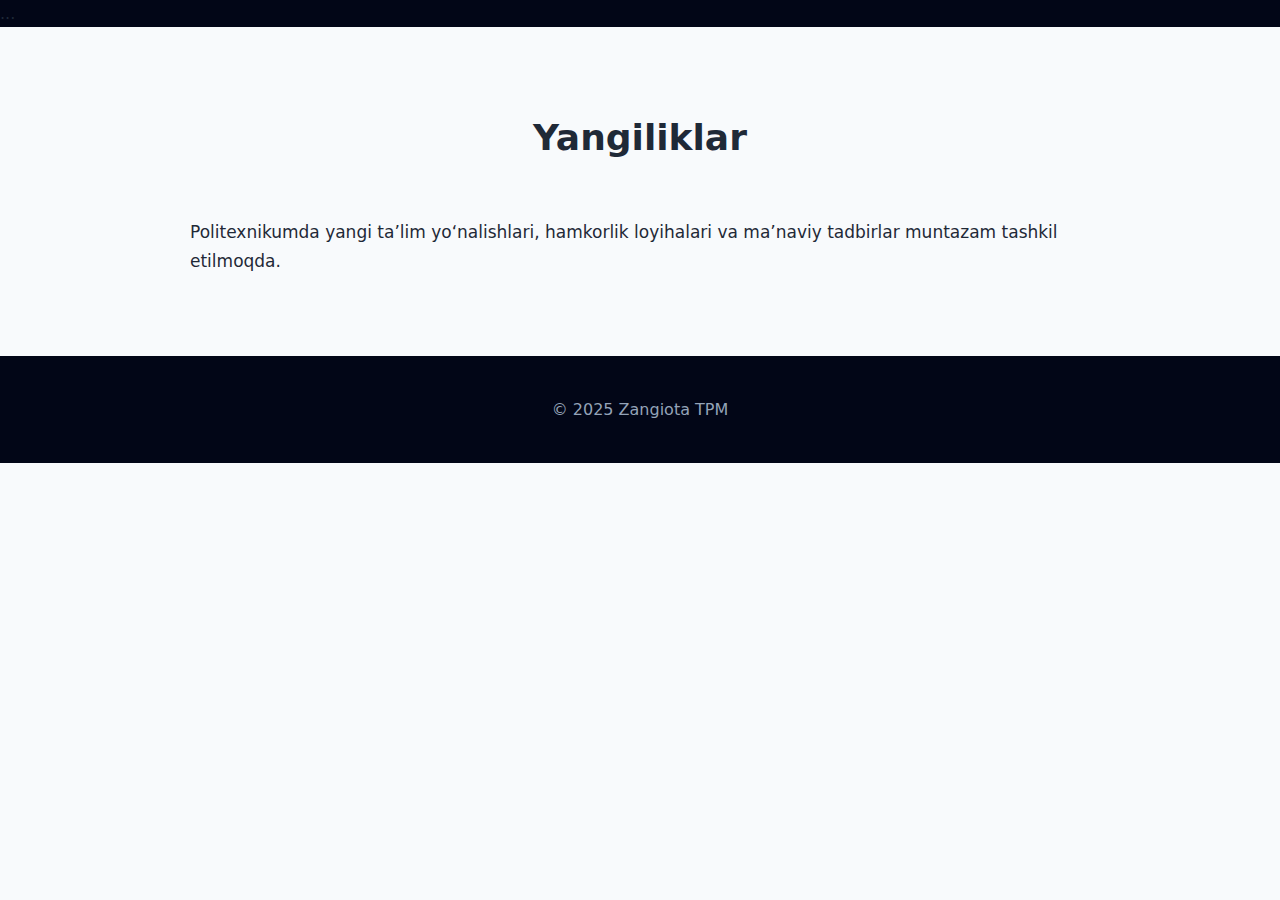
<file: news.html>
<!DOCTYPE html>
<html lang="uz">
<head>
<meta charset="UTF-8">
<title>Yangiliklar</title>
<link rel="stylesheet" href="style.css">
</head>
<body>

<header>...</header>

<section>
  <div class="section-head"><h3>Yangiliklar</h3></div>
  <div class="content">
    <p>
      Politexnikumda yangi ta’lim yo‘nalishlari,
      hamkorlik loyihalari va ma’naviy tadbirlar
      muntazam tashkil etilmoqda.
    </p>
  </div>
</section>

<footer>© 2025 Zangiota TPM</footer>
</body>
</html>
</file>
<file: style.css>
:root{
  --dark:#020617;
  --primary:#1e40af;
  --accent:#2563eb;
  --light:#f8fafc;
  --text:#1f2937;
  --muted:#64748b;
}
*{margin:0;padding:0;box-sizing:border-box}
body{
  font-family:Manrope,system-ui,sans-serif;
  background:var(--light);
  color:var(--text);
  line-height:1.7;
}
.container{
  max-width:1200px;
  width:90%;
  margin:auto;
}
header{
  background:#020617;
  position:sticky;
  top:0;
  z-index:100;
}
.nav{
  display:flex;
  justify-content:space-between;
  align-items:center;
  padding:18px 0;
}
.brand h1{color:#fff;font-size:22px}
.brand span{font-size:12px;color:#94a3b8}
nav a{
  color:#e5e7eb;
  text-decoration:none;
  margin-left:22px;
  font-weight:600;
}
nav a:hover{color:#60a5fa}

.hero{
  height:85vh;
  background:linear-gradient(120deg,#020617cc,#1e40afcc),
  url("images/gallery/gallery-001.jpg") center/cover;
  display:flex;
  align-items:center;
}
.hero h2{color:white;font-size:48px}

section{padding:80px 0}
.section-head{text-align:center;margin-bottom:50px}
.section-head h3{font-size:36px}
.section-head p{color:var(--muted);margin-top:12px}

.content{
  max-width:900px;
  margin:auto;
  font-size:17px;
}
.content ul{margin-top:20px;padding-left:20px}
.content li{margin-bottom:10px}

footer{
  background:#020617;
  color:#94a3b8;
  padding:40px 0;
  text-align:center;
}
</file>
